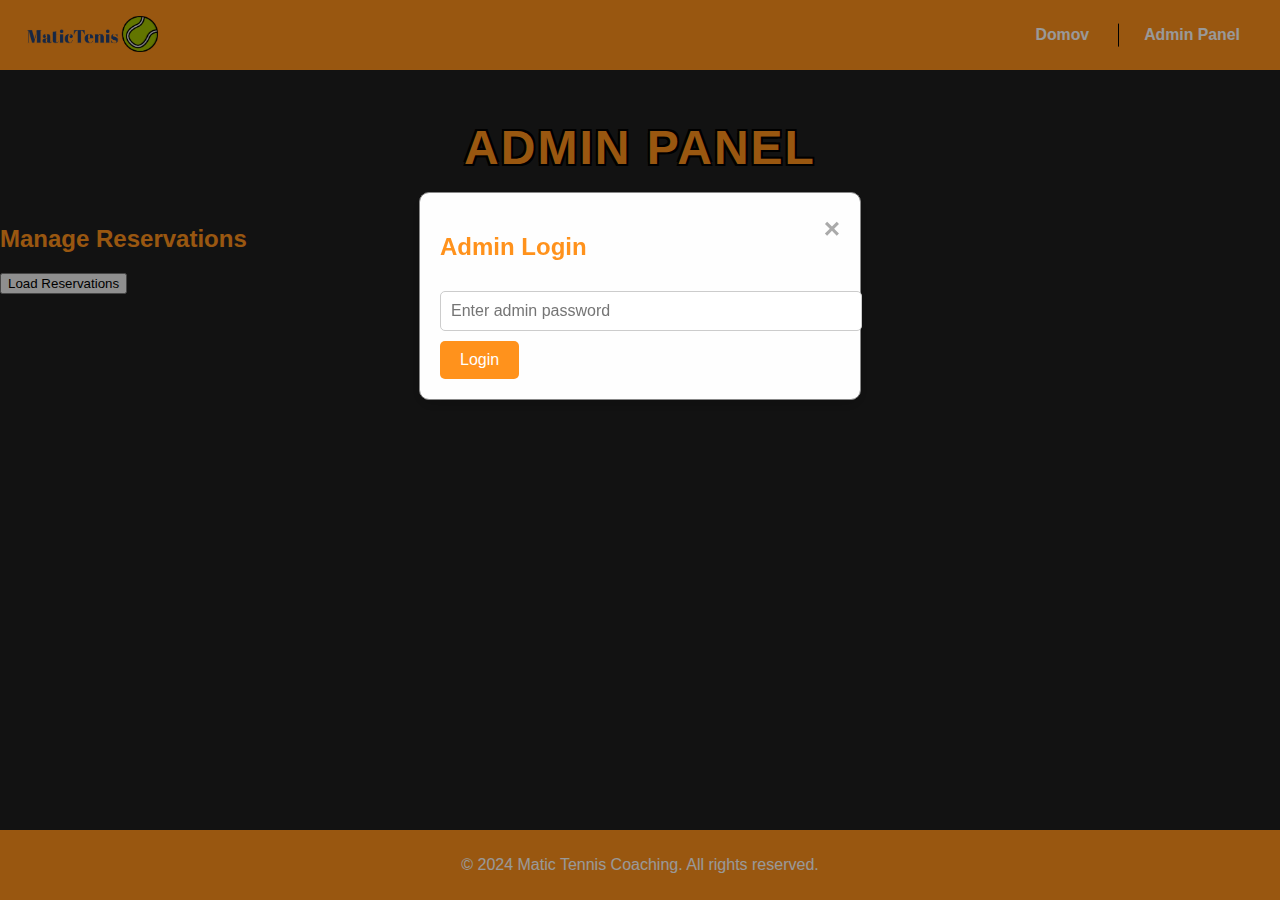
<file: Admin.html>
<!DOCTYPE html>
<html lang="sl">
<head>
    <meta charset="UTF-8">
    <meta name="viewport" content="width=device-width, initial-scale=1.0">
    <title>Admin Panel - Matic Tennis Coaching</title>
    <link rel="stylesheet" href="../css/style.css">
    <link rel="icon" href="../images/favicon (1)/favicon-72x72.png" type="image/x-icon">
    <style>
        /* Modal background */
        .modal {
            display: none; /* Hidden by default */
            position: fixed;
            z-index: 1;
            left: 0;
            top: 0;
            width: 100%;
            height: 100%;
            background-color: rgba(0, 0, 0, 0.4); /* Black with opacity */
        }

        /* Modal content */
        .modal-content {
            background-color: #fefefe;
            margin: 15% auto;
            padding: 20px;
            border: 1px solid #888;
            width: 80%;
            max-width: 400px;
            box-shadow: 0px 5px 15px rgba(0, 0, 0, 0.2);
            border-radius: 10px;
        }

        /* Close button */
        .close {
            color: #aaa;
            float: right;
            font-size: 28px;
            font-weight: bold;
        }

        .close:hover,
        .close:focus {
            color: black;
            text-decoration: none;
            cursor: pointer;
        }

        /* Form styles */
        .password-form input {
            width: 100%;
            padding: 10px;
            margin: 10px 0;
            border: 1px solid #ccc;
            border-radius: 5px;
            font-size: 16px;
        }

        .password-form button {
            padding: 10px 20px;
            background-color: #FF921C;
            color: white;
            border: none;
            border-radius: 5px;
            cursor: pointer;
            font-size: 16px;
        }

        .password-form button:hover {
            background-color: #ECA427;
        }
    </style>
</head>
<body class="admin-panel">

    <header>
        <div class="logo">
            <a href="../index.html">
                <img src="../images/matictenis-logo.png" alt="Matic Tennis Coaching Logo">
            </a>
        </div>
        <nav>
            <ul>
                <li><a href="../index.html">Domov</a></li>
                <li><a href="admin.html" class="active">Admin Panel</a></li>
            </ul>
        </nav>
    </header>

    <!-- Modal for Admin Login -->
    <div id="adminModal" class="modal">
        <div class="modal-content">
            <span class="close">&times;</span>
            <h2>Admin Login</h2>
            <form id="passwordForm" class="password-form">
                <input type="password" id="adminPassword" placeholder="Enter admin password" required>
                <button type="submit">Login</button>
            </form>
        </div>
    </div>

    <main>
        <section class="content">
            <h1>Admin Panel</h1>
            <h2>Manage Reservations</h2>
            <button onclick="loadReservations()">Load Reservations</button>
            <ul id="reservations-list"></ul>
        </section>
    </main>

    <footer>
        <p>© 2024 Matic Tennis Coaching. All rights reserved.</p>
    </footer>

    <script>
        // Modal functionality
        const modal = document.getElementById('adminModal');
        const closeModal = document.getElementsByClassName('close')[0];
        const passwordForm = document.getElementById('passwordForm');

        // Show the modal when the page loads
        window.onload = function() {
            modal.style.display = "block";
        }

        // Close the modal when the user clicks on the close button
        closeModal.onclick = function() {
            modal.style.display = "none";
        }

        // Close the modal if the user clicks outside of the modal content
        window.onclick = function(event) {
            if (event.target === modal) {
                modal.style.display = "none";
            }
        }

        // Handle password submission
        passwordForm.onsubmit = function(event) {
            event.preventDefault(); // Prevent the form from submitting

            const enteredPassword = document.getElementById('adminPassword').value;
            const adminPassword = 'adminpassword'; // Change this to a secure password

            if (enteredPassword === adminPassword) {
                modal.style.display = "none"; // Hide the modal
                loadReservations(); // Proceed to load reservations
            } else {
                alert('Incorrect password');
            }
        }

        // Load all reservations from localStorage
        function loadReservations() {
            const reservedSlots = JSON.parse(localStorage.getItem('reservedSlots') || '[]');
            const reservationsList = document.getElementById('reservations-list');
            reservationsList.innerHTML = ''; // Clear the list before adding new entries

            reservedSlots.forEach((slot, index) => {
                const listItem = document.createElement('li');
                const formattedDate = moment(slot.start).format('YYYY-MM-DD HH:mm'); // Format the date

                listItem.textContent = `Reservation: ${slot.title} | Phone: ${slot.phone} | Date: ${formattedDate}`;
                
                // Add a delete button for each reservation
                const deleteButton = document.createElement('button');
                deleteButton.textContent = 'Delete';
                deleteButton.onclick = function() {
                    if (confirm(`Are you sure you want to delete reservation for ${slot.title}?`)) {
                        deleteReservation(index);
                    }
                };
                
                listItem.appendChild(deleteButton);
                reservationsList.appendChild(listItem);
            });
        }

        // Function to delete a reservation from localStorage
        function deleteReservation(index) {
            const reservedSlots = JSON.parse(localStorage.getItem('reservedSlots') || '[]');
            reservedSlots.splice(index, 1); // Remove the reservation
            localStorage.setItem('reservedSlots', JSON.stringify(reservedSlots)); // Save back to localStorage
            loadReservations(); // Refresh the list after deletion
        }
    </script>
</body>
</html>
</file>
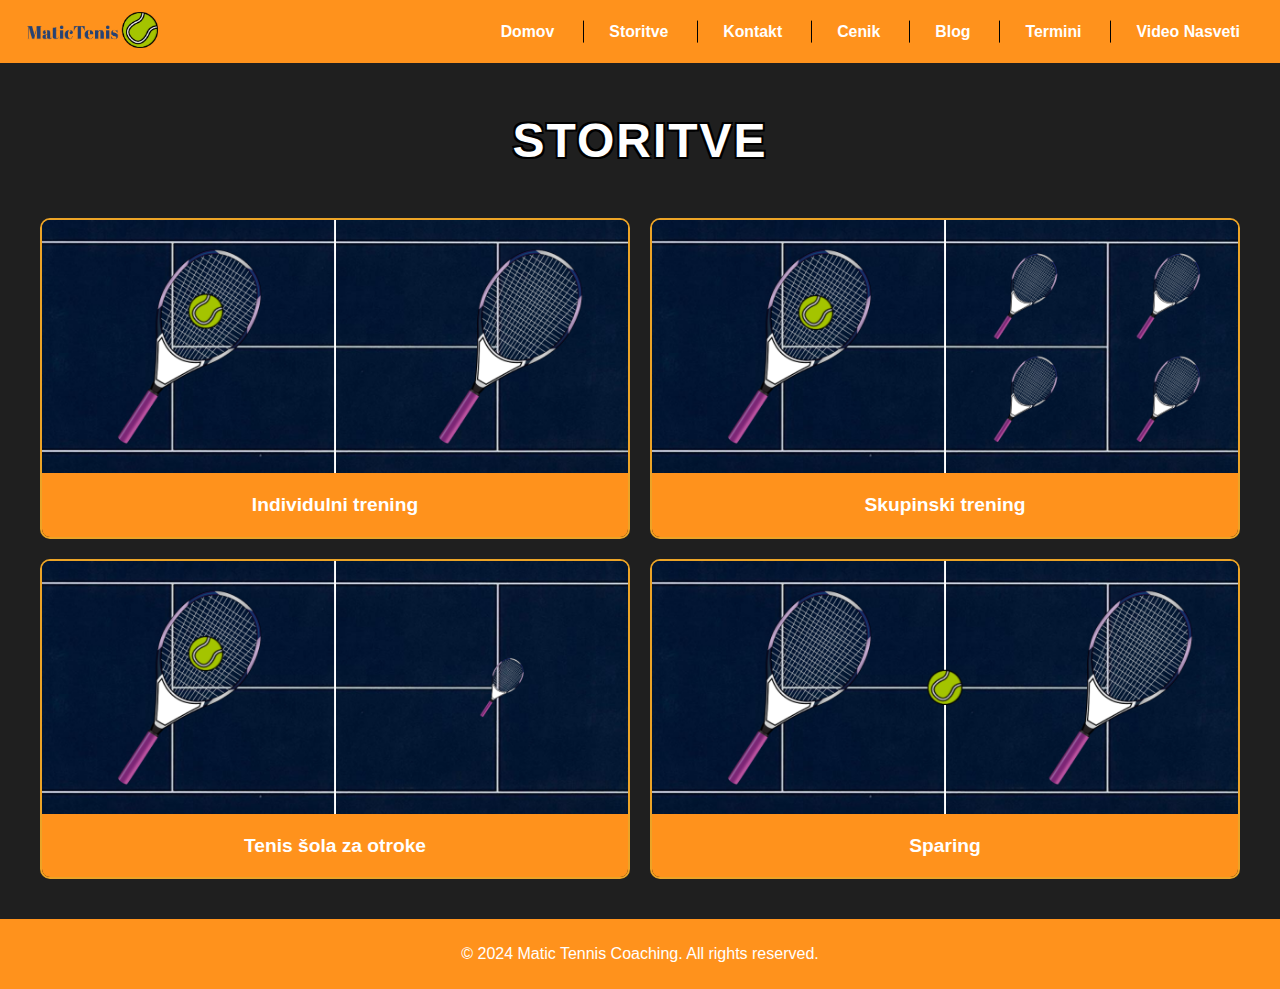
<file: Storitve.html>
<!DOCTYPE html>
<html lang="en">
<head>
  <meta charset="UTF-8">
  <meta name="viewport" content="width=device-width, initial-scale=1.0">
  <title>Storitve</title>
  <link rel="stylesheet" href="css/style.css">
  <link rel="icon" href="images/favicon (1)/favicon-72x72.png" type="image/x-icon">
  <style>
    body.storitve {
      color: rgb(255, 255, 255);
      font-family: Arial, sans-serif;
      background-color: #1f1f1f;
    }

    h1 {
      text-align: center;
      font-size: 3rem;
      font-weight: bold;
      text-transform: uppercase;
      letter-spacing: 2px;
      margin: 40px 0;
    }

    .services-container {
      display: grid;
      grid-template-columns: repeat(2, 1fr);
      gap: 20px;
      margin: 40px;
    }

    .service-card {
      display: flex;
      flex-direction: column;
      border: 2px solid #ECA427;
      border-radius: 10px;
      overflow: hidden;
      background-color: rgba(0, 0, 0, 0.7);
    }

    .service-image {
      width: 100%;
      height: 80%;
      object-fit: cover;
    }

    .service-text {
      display: flex;
      align-items: center;
      justify-content: center;
      background-color: #FF921C;
      color: white;
      font-size: 1.2rem;
      text-align: center;
      padding: 10px;
      height: 20%;
      font-weight: bold;
    }

    /* Responsive design for smaller screens */
    @media (max-width: 768px) {
      .services-container {
        grid-template-columns: 1fr;
      }

      h1 {
        font-size: 2.5rem;
      }
    }
  </style>
</head>
<body class="storitve">
    <header>
    <div class="logo">
        <a href="index.html">
            <img src="images/matictenis-logo.png" alt="Matic Tennis Coaching Logo">
        </a>
    </div>
    <nav>
        <ul>
            <li><a href="index.html">Domov</a></li>
            <li><a href="Storitve.html" class="active">Storitve</a></li>
            <li><a href="Kontakt.html">Kontakt</a></li>
            <li><a href="Cenik.html">Cenik</a></li>
            <li><a href="Blog.html">Blog</a></li>
            <li><a href="Termini.html">Termini</a></li>
            <li><a href="Video_Nasveti.html">Video Nasveti</a></li>
        </ul>
    </nav>
</header>

    <main>
        <section class="content">
            <h1>Storitve</h1>
            <div class="services-container">
                <div class="service-card">
                    <img src="images/Individualni trening.png" alt="Individualno treniranje" class="service-image">
                    <div class="service-text">Individulni trening</div>
                </div>
                <div class="service-card">
                    <img src="images/skupinski trening.png" alt="Skupinski trening" class="service-image">
                    <div class="service-text">Skupinski trening</div>
                </div>
                <div class="service-card">
                    <img src="images/Trening za otroke.png" alt="Teniška šola za otroke" class="service-image">
                    <div class="service-text">Tenis šola za otroke</div>
                </div>
                <div class="service-card">
                    <img src="images/Sparing.png" alt="Sparing trening" class="service-image">
                    <div class="service-text">Sparing</div>
                </div>
            </div>
        </section>
    </main>
    <footer>
        <p>© 2024 Matic Tennis Coaching. All rights reserved.</p>
    </footer>
    <script src="script.js"></script>
</body>
</html>
</file>
<file: css/style.css>
/* Colors */
:root {
    --primary-color: #FF921C;
    --secondary-color: #1f1f1f;
    --text-color: white;
}

/* Global Styles */
body {
    margin: 0;
    font-family: Arial, sans-serif;
    background-color: var(--secondary-color);
    color: var(--primary-color);
    display: flex;
    flex-direction: column;
    height: 100vh;
}

/* Style the header */
header {
    background-color: var(--primary-color);  /* Sets the background color of the header using a custom property defined elsewhere in the CSS (var(--primary-color)) */
    color: var(--text-color);  /* Sets the text color inside the header using the text color variable (var(--text-color)) */
    padding: 5px 20px;  /* Adds padding inside the header. 5px on top and bottom, 20px on left and right */
    font-size: 0.9em;  /* Sets the font size to 0.9 of the parent element's font size, making the text slightly smaller */
    height: 60px;  /* Sets a fixed height for the header to 60px, so it won’t grow or shrink based on content */
    display: flex;  /* Makes the header a flex container, allowing you to use flexbox layout properties */
    align-items: center;  /* Vertically centers the items within the header (e.g., logo and navigation) */
    justify-content: space-between;  /* Distributes space evenly between items, pushing the logo to the left and navigation to the right */
}

/* Logo styling */
.logo img {
    max-height: 50px; /* Adjust logo size */
    width: auto;
}

/* Navigation Styles */
nav ul {
    list-style: none;
    padding: 0;
    display: flex;
    gap: 15px;
    margin: 0;
    justify-content: flex-start; /* Center-align the navigation items */
    align-items: center; /* Vertically center the items */
}

/* Navigation Link Styles */
nav a {
    color: var(--text-color); /* White text */
    text-decoration: none; /* Remove underline */
    padding: 10px 20px; /* Add padding around text */
    font-weight: bold; /* Make text bold */
    font-size: 1.1em; /* Slightly larger text */
    transition: background-color 0.3s, color 0.3s; /* Smooth transition for hover effect */
    display: block; /* Block-level display to fill the list item */
}

/* Hover effect for navigation links */
nav a:hover {
    background-color: var(--primary-color); /* Change background color */
    color: var(--secondary-color); /* Change text color */
}

/* Optional: Add separator between list items */
nav li:not(:last-child)::after {
    content: "";
    position: absolute;
    right: -10px; /* Position the separator on the right */
    top: 50%;
    transform: translateY(-50%);
    width: 1px;
    height: 60%; /* Height of the separator */
    background-color: black; /* Light color for the separator */
}

/* Specific style for "Domov" link */
.home header nav ul li:first-child a {
    font-size: 1.3em; /* Increase font size of "Domov" */
    font-weight: bold; /* Bold text for "Domov" */
}

/* Main content section */
main {
    padding: 0;
    flex: 1;
}

/* Hero section with background image */
.hero {
    position: relative;
    width: 100%;
    height: 100vh; /* Full screen height */
}

.hero img {
    position: absolute;
    top: 0;
    left: 0;
    width: 100%;
    height: 100%;
    object-fit: cover; /* Ensure the image covers the area */
}

.hero h1, .hero p {
    color: var(--text-color); /* Ensure all heading and paragraph text is white */
    position: absolute;
    z-index: 1; /* Ensure text is above the background image */
    margin: 0;
    text-shadow: 1px 1px 2px black, -1px -1px 2px black; /* Subtle black outline for better readability */
}

.hero h1 {
    position: absolute;
    top: 50%;
    left: 20px;
    transform: translateY(-50%); /* Vertically center the text */
    font-size: 3em; /* Adjust size as needed */
}

.hero p {
    position: absolute;
    top: 60%; /* Position it below the first text */
    left: 20px;
    font-size: 1.5em; /* Adjust size as needed */
    font-weight: 300; /* Lighter weight for the paragraph */
}

/* Footer Styles */
footer {
    background-color: var(--primary-color);
    color: var(--text-color);
    text-align: center;
    padding: 10px;
    margin-top: auto; /* Push footer to the bottom */
}

/* Additional Styles for Responsive Design */
@media screen and (max-width: 768px) {
    header {
        height: auto; /* Adjust header height for small screens */
        padding: 10px 15px; /* Adjust padding */
    }

    nav ul {
        flex-direction: column; /* Stack navigation links vertically */
    }

    nav a {
        font-size: 1.2em; /* Slightly larger text on smaller screens */
        padding: 10px; /* Adjust padding for touch devices */
    }

    .hero h1 {
        font-size: 2.5em; /* Adjust font size for smaller screens */
    }

    .hero p {
        font-size: 1.2em; /* Adjust font size for smaller screens */
    }
}

/* Styling for smaller hero image */
@media screen and (max-width: 480px) {
    .hero img {
        object-position: top; /* Align the hero image towards the top */
    }
}

/* Style the navigation list items for spacing */
nav li {
    position: relative;
}

/* Remove borders for the last list item */
nav li:last-child::after {
    display: none;
}

/* Style for footer links if applicable */
footer a {
    color: var(--text-color);
    text-decoration: none;
    font-size: 1em;
    padding: 5px 10px;
}

footer a:hover {
    color: var(--primary-color);
}

body.kontakt {
    color: white; /* Makes text white */
  }
  
  body.kontakt a {
    color: white; /* Ensures links are also white */
    text-decoration: none; /* Optional: Removes underline */
  }
  
  body.kontakt a:hover {
    text-decoration: underline; /* Optional: Adds underline on hover */
  }
  body.storitve {
    color: white; /* Makes all text white */
  }
  
  body.storitve a {
    color: white; /* Ensures links are white */
    text-decoration: none; /* Optional: Removes underline */
  }
  
  body.storitve a:hover {
    text-decoration: underline; /* Optional: Adds underline on hover */
  }
  h1 {
    text-align: center;
    font-size: 3rem;
    font-weight: bold;
    text-transform: uppercase;
    letter-spacing: 2px;
    margin: 40px 0;
    padding: 10px 20px;
    text-shadow: 2px 2px 0px black, -2px -2px 0px black, 2px -2px 0px black, -2px 2px 0px black; /* Outline effect */
    border: none; /* Ensures no border around the title */
  }
  
  .service-image {
    width: 100%;
    height: 80%;
    object-fit: cover;
    transition: transform 0.3s ease; /* Smooth transition for the zoom effect */
  }
  
  .service-card:hover .service-image {
    transform: scale(1.1); /* Zoom in the image when hovering over the card */
  }
  
  /* Optional: You can also adjust the image opacity on hover */
  .service-card:hover .service-image {
    opacity: 0.9; /* Slightly reduce opacity on hover for a more subtle effect */
  }
  body.termini {
    color: white;
  }
  
  body.termini a {
    color: white;
    text-decoration: none;
  }
  
  body.termini a:hover {
    text-decoration: underline;
  }
  
  .calendar-container {
    width: 80%;
    margin: 40px auto;
  }
  
  @media (max-width: 768px) {
    .calendar-container {
      width: 90%;
    }
  }
  .reservation-modal {
    display: none;
    position: fixed;
    top: 0;
    left: 0;
    width: 100%;
    height: 100%;
    background: rgba(0, 0, 0, 0.5);
    justify-content: center;
    align-items: center;
    z-index: 1000; /* Ensure modal is above the calendar */
  }
  
  .reservation-form {
    background-color: white;
    padding: 20px;
    border-radius: 8px;
    width: 300px;
    text-align: left;
    box-shadow: 0px 4px 6px rgba(0, 0, 0, 0.2);
  }
</file>
